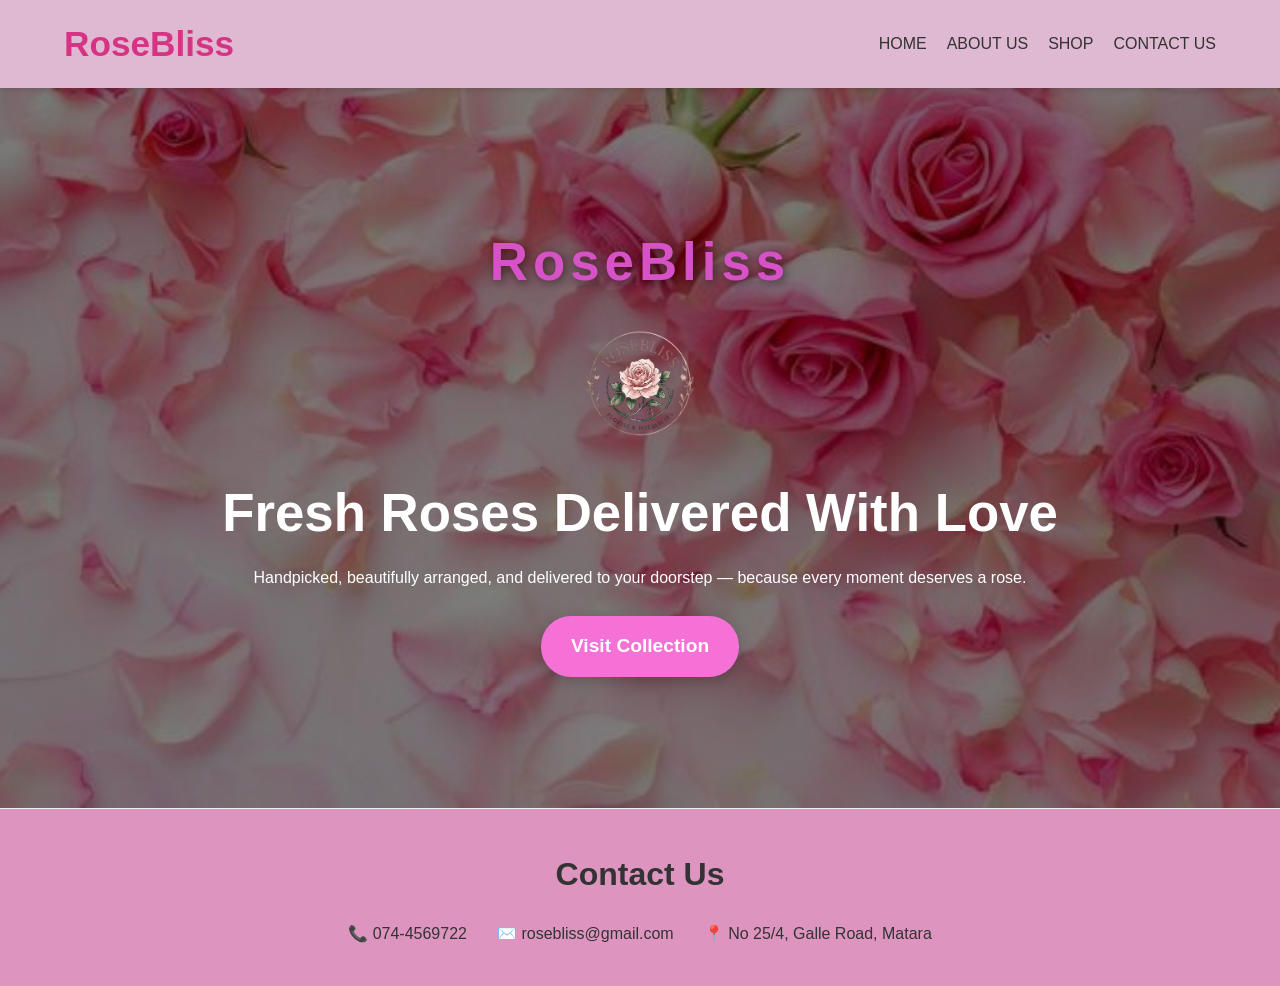
<file: index.html>
<!DOCTYPE html>
<html lang="en">
<head>
    <meta charset="UTF-8">
    <meta name="viewport" content="width=device-width, initial-scale=1.0">
    <title>RoseBliss | Fresh Roses</title>
    <link rel="stylesheet" href="style.css">
    <style>
    .hero {
        
        background: linear-gradient(rgba(0,0,0,0.5), rgba(0,0,0,0.5)), 
                    url('images/new bg photo.jpeg') center/cover no-repeat;
        height: 80vh;
        width:100%;
        display: flex;
        flex-direction: column;
        justify-content: center;
        align-items: center;
        text-align: center;
        color: white;
    }
</style>
</head>
<body>
    <nav>
        <div class="logo">RoseBliss</div>
        <ul>
            <li><a href="index.html">HOME</a></li>
            <li><a href="about.html">ABOUT US</a></li>
            <li><a href="shop.html">SHOP</a></li>
            <li><a href="contact.html">CONTACT US</a></li>
        </ul>
    </nav>

    <header class="hero">
        <h1 class="hero-title">RoseBliss</h1>
        <img src="images/23dc8ced-e921-43e4-b72e-43ff710d6faf_removalai_preview.png" class="hero-logo">
        
        <h1>Fresh Roses Delivered With Love</h1>
        <p>Handpicked, beautifully arranged, and delivered to your doorstep — because every moment deserves a rose.</p>
        <a href="shop.html" class="btn-collection">Visit Collection</a>
    </header>

    <footer>
        <h1>Contact Us</h1>
        <div class="footer-info">
            <p>📞 074-4569722</p>
            <p>✉️ rosebliss@gmail.com</p>
            <p>📍 No 25/4, Galle Road, Matara</p>
        </div>
    </footer>
</body>
</html>
</file>
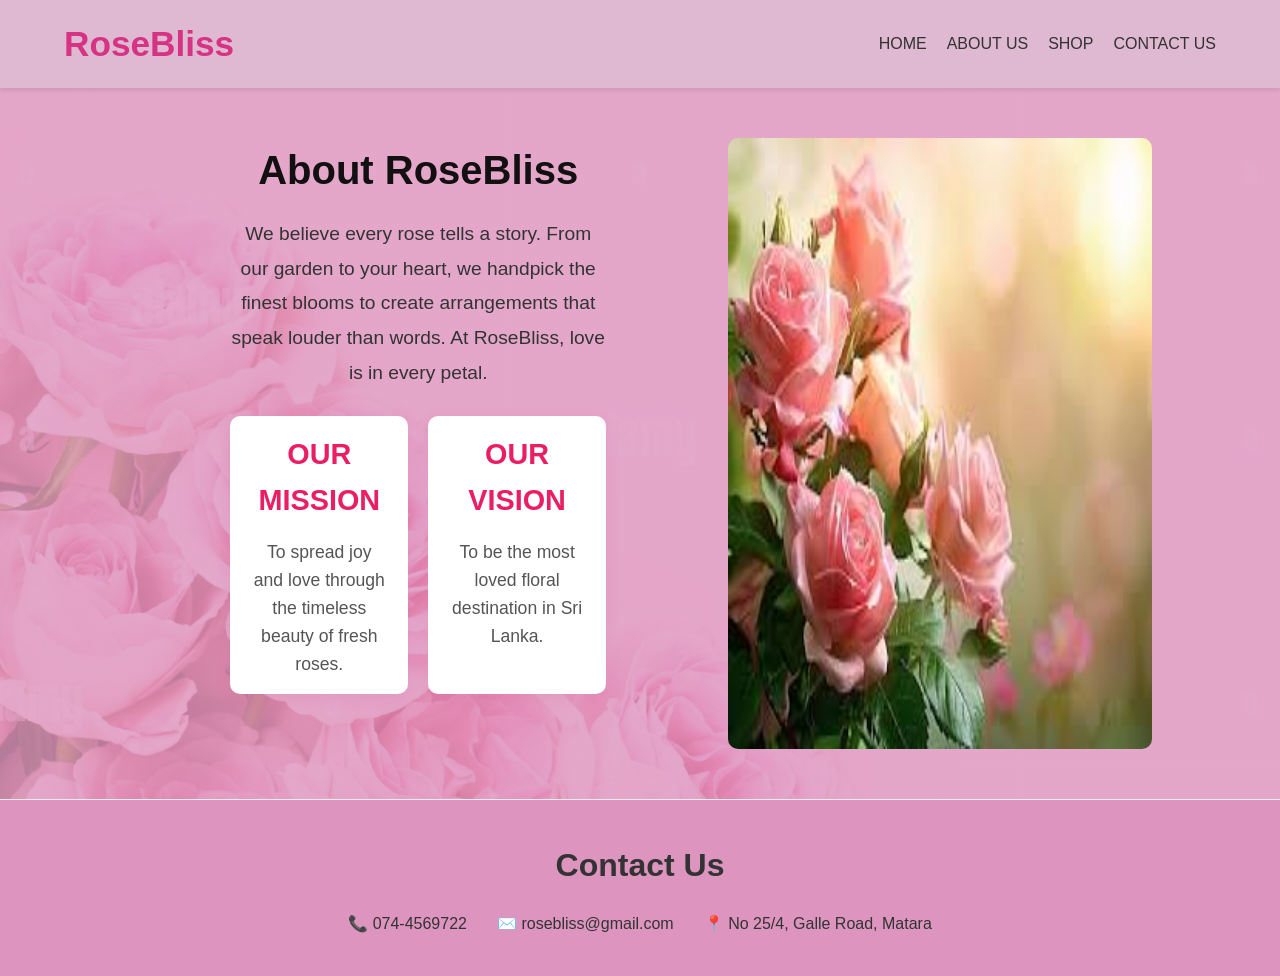
<file: about.html>
<!DOCTYPE html>
<html lang="en">
<head>
    <meta charset="UTF-8">
    <meta name="viewport" content="width=device-width, initial-scale=1.0">
    <title>About Us | RoseBliss</title>
    <link rel="stylesheet" href="style.css">
</head>
<body>
    <nav>
        <div class="logo">RoseBliss</div>
        <ul>
            <li><a href="index.html">HOME</a></li>
            <li><a href="about.html">ABOUT US</a></li>
            <li><a href="shop.html">SHOP</a></li>
            <li><a href="contact.html">CONTACT US</a></li>
        </ul>
    </nav>
<body class="about-page-body">
    

    <div class="container grid-2">
        <div class="about-header-section">
            <h1 class="main-topic">About RoseBliss</h1>

            <p class="sub-topic">We believe every rose tells a story. From our garden to your heart, we handpick the finest blooms to create arrangements that speak louder than words. At RoseBliss, love is in every petal.</p>
            <br>
            <div class="grid-2">
                <div class="box">
                    <h4>Our Mission</h4>
                    <p>To spread joy and love through the timeless beauty of fresh roses.</p>
                </div>
                <div class="box">
                    <h4>Our Vision</h4>
                    <p>To be the most loved floral destination in Sri Lanka.</p>
                </div>
            </div>
        </div>
        <img src="images/about us.jfif" alt="About RoseBliss" style="width:100%; border-radius: 10px;">
    </div>
    <footer>
        <h1>Contact Us</h1>
        <div class="footer-info">
            <p>📞 074-4569722</p>
            <p>✉️ rosebliss@gmail.com</p>
            <p>📍 No 25/4, Galle Road, Matara</p>
        </div>
    </footer>
</body>
</html>

    </body>
</html>
</file>
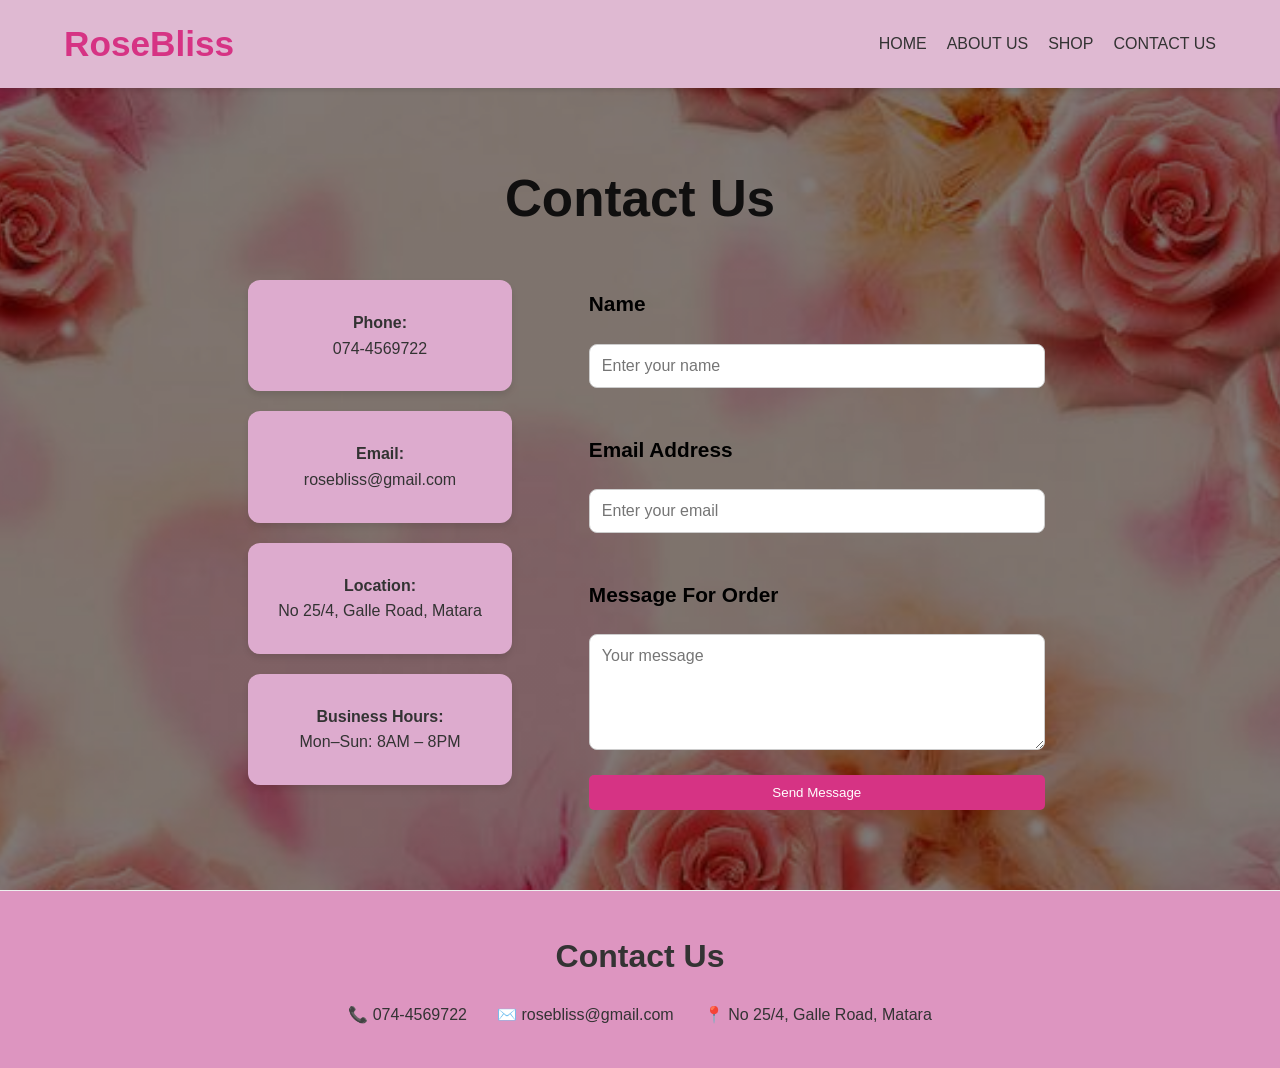
<file: contact.html>
<!DOCTYPE html>
<html lang="en">
<head>
    <meta charset="UTF-8">
    <meta name="viewport" content="width=device-width, initial-scale=1.0">
    <title>About Us | RoseBliss</title>
    <link rel="stylesheet" href="style.css">
    
   
    
    
</head>
<body class="contact-page-body">

    <nav>
        <div class="logo">RoseBliss</div>
        <ul>
            <li><a href="index.html">HOME</a></li>
            <li><a href="about.html">ABOUT US</a></li>
            <li><a href="shop.html">SHOP</a></li>
            <li><a href="contact.html">CONTACT US</a></li>
        </ul>
    </nav>





 
<div class="container">

    
    <h1 class="contact-title">Contact Us</h1>
    
    <div class="grid-2">
        <div class="contact-info">
            <div class="box" style="margin-bottom: 10px;">
                <strong>Phone:</strong><br>074-4569722
            </div>
            <div class="box" style="margin-bottom: 10px;">
                <strong>Email:</strong><br>rosebliss@gmail.com
            </div>
            <div class="box" style="margin-bottom: 10px;">
                <strong>Location:</strong><br>No 25/4, Galle Road, Matara
            </div>
            <div class="box">
                <strong>Business Hours:</strong><br>Mon–Sun: 8AM – 8PM 
            </div>
        </div>
        <div class="form-container">
            <form>
                <label>Name</label>
                <input type="text" placeholder="Enter your name">
                <label>Email Address</label>
                <input type="email" placeholder="Enter your email">
                <label>Message For Order</label>
                <textarea rows="5" placeholder="Your message"></textarea>
                <button type="submit">Send Message</button>
            </form>
        </div>
    </div>
</div>
<footer>
        <h1>Contact Us</h1>
        <div class="footer-info">
            <p>📞 074-4569722</p>
            <p>✉️ rosebliss@gmail.com</p>
            <p>📍 No 25/4, Galle Road, Matara</p>
        </div>
    </footer>
</body>
</html>
</file>
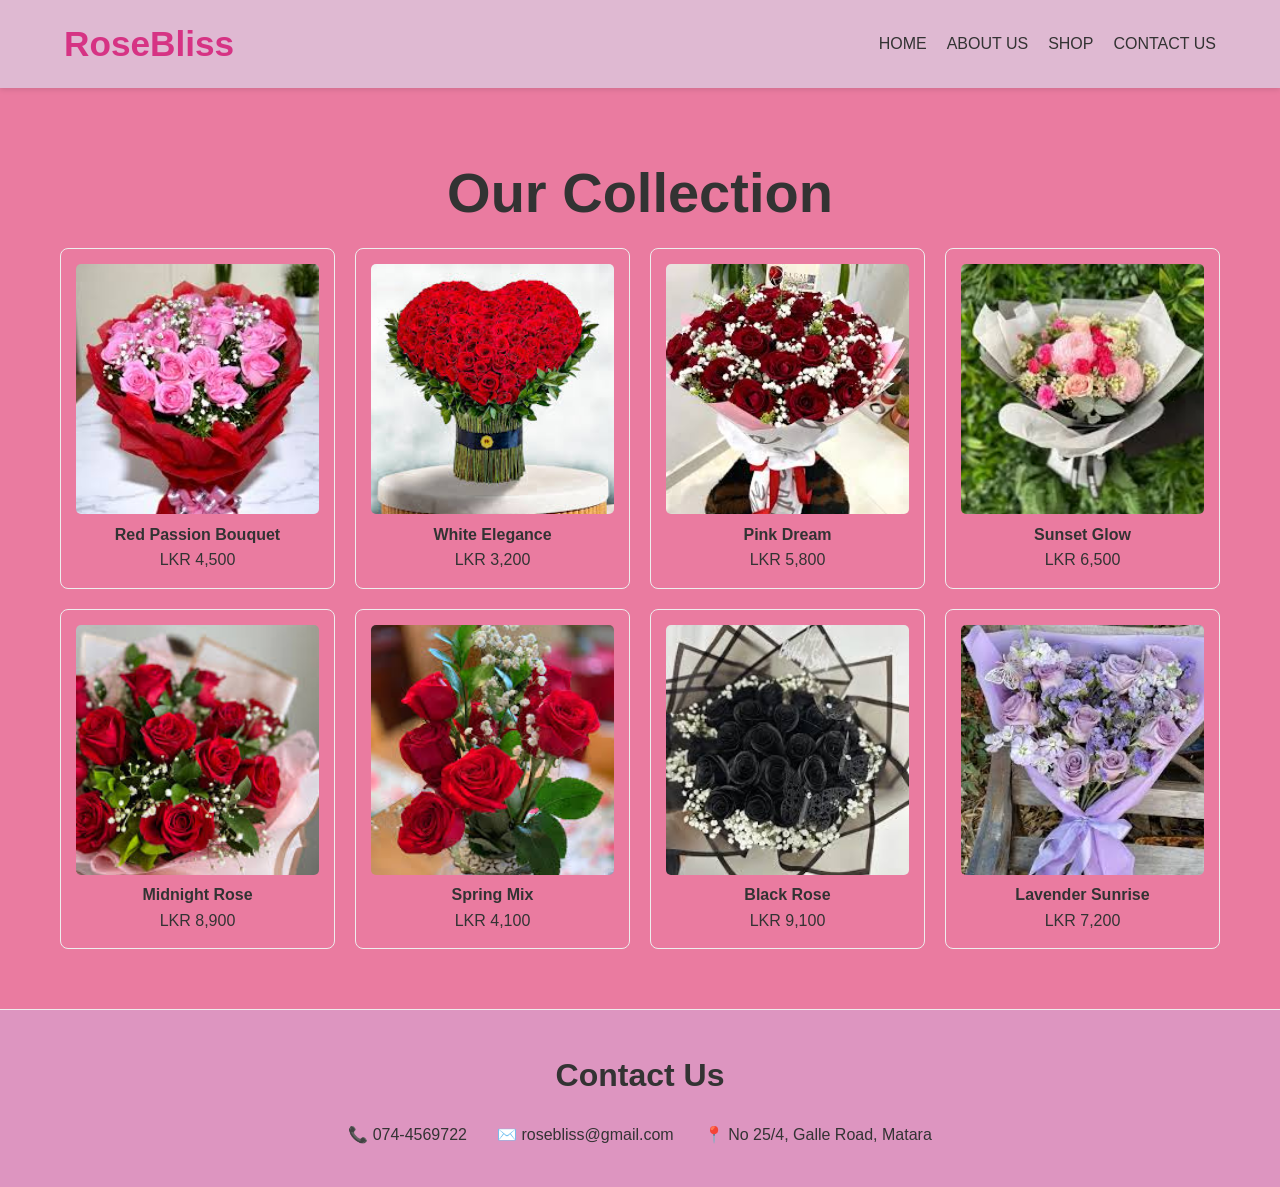
<file: shop.html>
<!DOCTYPE html>
<html lang="en">
<head>
    <meta charset="UTF-8">
    <meta name="viewport" content="width=device-width, initial-scale=1.0">
    <title>About Us | RoseBliss</title>
    <link rel="stylesheet" href="style.css">
</head>
<body class="shop-page-body">
    <nav>
        <div class="logo">RoseBliss</div>
        <ul>
            <li><a href="index.html">HOME</a></li>
            <li><a href="about.html">ABOUT US</a></li>
            <li><a href="shop.html">SHOP</a></li>
            <li><a href="contact.html">CONTACT US</a></li>
        </ul>
    </nav>

<body class="shop-page-body">
    <div class="shop-container">



    <h1 style="text-align: center; margin-bottom: 10px; colour:#000000;font-size: 3.5rem;">Our Collection</h1>
    <div class="grid-3">
        <div class="product-card">
            <img src="images/product 1.jfif" alt="Rose">
            <h4>Red Passion Bouquet</h4>
            <p>LKR 4,500</p>
        </div>
        <div class="product-card">
            <img src="images/product 2.jfif" alt="Rose">
            <h4>White Elegance</h4>
            <p>LKR 3,200</p>
        </div>
        <div class="product-card">
            <img src="images/product 3.jfif" alt="Rose">
            <h4>Pink Dream</h4>
            <p>LKR 5,800</p>
        </div>
        <div class="product-card">
            <img src="images/product 4.jfif" alt="Rose">
            <h4>Sunset Glow</h4>
            <p>LKR 6,500</p>
        </div>
        <div class="product-card">
            <img src="images/product 5.jfif" alt="Rose">
            <h4>Midnight Rose</h4>
            <p>LKR 8,900</p>
        </div>
        <div class="product-card">
            <img src="images/product 6.jfif" alt="Rose">
            <h4>Spring Mix</h4>
            <p>LKR 4,100</p>
        </div>
        <div class="product-card">
            <img src="images/08 pro.jfif" alt="Rose">
            <h4>Black Rose</h4>
            <p>LKR 9,100</p>
        </div>
        <div class="product-card">
            <img src="images/7pro.jfif" alt="Rose">
            <h4>Lavender Sunrise</h4>
            <p>LKR 7,200</p>
        </div>
    </div>
</div>
<footer>
        <h1>Contact Us</h1>
        <div class="footer-info">
            <p>📞 074-4569722</p>
            <p>✉️ rosebliss@gmail.com</p>
            <p>📍 No 25/4, Galle Road, Matara</p>
        </div>
    </footer>
</body>

</html>
</file>
<file: style.css>
/* General Styles */
* {
    margin: 0;
    padding: 0;
    box-sizing: border-box;
    font-family: 'arial', Tahoma, Geneva, Verdana, sans-serif;
}

body { line-height: 1.6; color: #333;
         margin: 0; padding: 0;}
 

/* Navigation */
nav {
    display: flex;
    justify-content: space-between;
    align-items: center;
    padding: 1rem 5%;
    background: #dfb9d2;
    box-shadow: 0 2px 5px rgba(0,0,0,0.1);
    position: sticky;
    top: 0;
    z-index: 1000;
}

.logo { font-size: 2.2rem; font-weight: bold; color: #d63384; }

nav ul { display: flex; list-style: none; }

nav ul li { margin-left: 20px; }

nav ul li a { text-decoration: none; color: #333; font-weight: 500; transition: 0.3s; }

nav ul li a:hover { color: #e973db; }

/* Hero Section */
.hero {
    max-height: 100vh;
    width:100%;
    background: linear-gradient(rgba(0,0,0,0.5), rgba(0,0,0,0.5)), url('images/new bg photo.jpeg');
    display: flex;
    background-size: cover;
    background-repeat: no-repeat;
    background-position: center;
    flex-direction: column;
    justify-content: center;
    align-items: center;
    text-align: center;
    color: rgb(197, 104, 151);
    padding: 0 20px;
}

.hero h1 { font-size: 3.3rem; margin-bottom: 10px; }

/* Footer */
footer {
    background: #dd95c0;
    padding: 40px 5%;
    margin-top: 0px;
    border-top: 1px solid #eee;

    text-align: center;
}

.footer-info { display: flex; justify-content: center; gap: 30px; flex-wrap: wrap; margin-top: 20px; }

/* Grid Layouts */
.container { padding: 50px 10%; }

.grid-2 { display: grid; grid-template-columns: 1fr 1fr; gap: 40px; align-items: center; }

.grid-3 { display: grid; grid-template-columns: repeat(auto-fit, minmax(250px, 1fr)); gap: 20px; }

/* Cards & Boxes */
.box { padding: 20px; border: 1px solid #eee; border-radius: 8px; background: #fff5f8; }

.product-card { border: 1px solid #eee; text-align: center; padding: 15px; border-radius: 8px; }

.product-card img { width: 100%; height: 250px; object-fit: cover; border-radius: 5px; }

/* Contact Form */
form { display: flex; flex-direction: column; gap: 15px; }

input, textarea { padding: 10px; border: 1px solid #ccc; border-radius: 5px; }

button { background: #d63384; color: white; border: none; padding: 10px; cursor: pointer; border-radius: 5px; }

/* Responsive */
@media (max-width: 768px) {
    .grid-2 { grid-template-columns: 1fr; }
    nav { flex-direction: column; }
    nav ul { margin-top: 15px; }
}
.hero-logo{
    width: 250px;
    margin-bottom: 20px;
    height:auto;
    border-radius: 50%;
}

.about-header-section {
    text-align: center; 
    margin-bottom: 40px;
    padding: 0 10%;

}

.main-topic {
    font-size: 2.5rem;
    color: #121010; 
    margin-bottom: 15px;
    
}

.sub-topic {
    font-size: 1.2rem;
    color: #333;
    line-height: 1.8;
    max-width: 800px;
    margin: 0 auto; 
}
/* About Page Background */
.about-page-body {
    background: linear-gradient(rgba(221, 149, 192, 0.8), rgba(221, 149, 192, 0.8)), url('images/collection bg (2).jpg') center/cover no-repeat; /* Soft Rose-Petal Pink background */
}

/* Mission & Vision Boxes */
.box {
    padding: 15px 20px;
    border: none;
    border-radius: 10px;
    background: #ffffff; 
    box-shadow: 0 5px 15px rgba(214, 51, 132, 0.1); 
    text-align: center;
    transition: 0.3s;
    margin-bottom: 15px;
}

.box:hover {
    transform: translateY(-5px);
}


.box h4 {
    color: #e91e63; 
    font-size: 1.8rem;
    margin-bottom: 15px;
    text-transform: uppercase;
}

/* Mission & Vision Paragraphs */
.box p {
    color: #555;
    font-size: 1.1rem;
    line-height: 1.6;
}
/* Container for the entire Contact section */
.contact-container {
    max-width: 850px;
    margin: 0px auto; 
    padding: 20px;
    display: flex;
    gap: 30px; 
    justify-content: center;
    align-items: flex-start;
}

/* Aligning the left side info boxes */
.contact-info {
    flex: 0 0 55;
    display: flex;
    flex-direction: column;
    gap: 10px;
    text-align: center; 
    font-size: 1rem;
    padding: 35px 35px;
              
}

.contact-info .box {
    background: #ddabce;
    padding: 30px 30px;
    margin-bottom: 20px;
    border-radius: 12px;
    width: 100%;            
    box-shadow: 0 4px 6px rgba(0,0,0,0.1);
    font-size: 1rem;;
}
            

/* Aligning the right side form */
.contact-form {
    flex: 0 0 45;
    background: white;
    padding: 30px;
    border-radius: 15px;
    box-shadow: 0 5px 15px rgba(0,0,0,0.05);
}

/* Centering the "Contact Us" Main Heading */
.contact-title {
    text-align: center;
    margin-top: 20px;
    margin-bottom: 5px;
    font-size: 3.2rem;
    color: #100f0f;
    text-align: center;
    width: 100%;
    display: block;
}
/* Specific background for the Contact Page */
.contact-page-body {
    background:linear-gradient(rgba(0,0,0,0.5), rgba(0,0,0,0.5)), url('images/contct.jpg') center/cover no-repeat; /* Light Pink background for the contact page */
}
.contact-wrapper {
    display: flex;
    flex-direction: column;
    align-items: center; 
    padding:20px 20px;
    min-height:auto;
}

.contact-container {
    display: flex;
    gap: 30px;
    max-width: 850px;
    
    justify-content: center; 
    margin:  0 auto;
    margin-top: 10px;
    align-items: flex-start;
}

.form-container {
    flex: 1.2; 
    padding: 22px;
    max-width: 500px;

}


.form-container label {
    font-size: 1.3rem;  
    font-weight: bold;    
    color: #000;          
    display: block;       
    margin-top: 20px;     
    margin-bottom: 8px;   
}
.form-container input, 
.form-container textarea {
    width: 100%;
    padding: 12px;
    font-size: 1rem;
    border: 1px solid #ccc;
    border-radius: 8px; 
    margin-bottom: 10px;
}
.hero-title {
    font-size: 4rem;        
    font-weight: 900;      
    color: #d852c7;          
    
    letter-spacing: 5px;     
    margin-bottom: 10px;     
    text-shadow: 2px 2px 10px rgba(0,0,0,0.5); 
}


.shop-page-body {
    background-color: #ea7ba0; 
    margin: 0;
    padding: 0;
}


.shop-container {
    padding: 60px 20px;
    max-width: 1200px;
    margin: 0 auto;
}
.btn-collection {
    display: inline-block;
    margin-top: 25px;
    padding: 15px 30px;
    background-color: #f571d6; 
    color: white;
    text-decoration: none;
    font-size: 1.2rem;
    font-weight: bold;
    border-radius: 30px; 
    transition: 0.3s ease;
    box-shadow: 0 4px 15px rgba(0,0,0,0.2);
}

.btn-collection:hover {
    background-color: #d63384; 
    transform: translateY(-3px); 
    box-shadow: 0 6px 20px rgba(0,0,0,0.3);
}

.grid-2 {
    display: flex;
    justify-content: center;
    gap: 20px;
    align-items: stretch; /* Makes them the same height */
    width: 100%;
}

.grid-2 .box {
    flex: 1;              
    max-width: 450px;     
    text-align: center;
}
/* MOBILE PHONE FIX */
@media (max-width: 768px) {
    /* 1. Fix the giant text */
    .contact-info .box {
        width: 90% !important; 
        margin: 10px auto;
        padding: 15px;
    }

    .contact-info .box font-size, 
    .contact-info .box p, 
    .contact-info .box strong {
        font-size: 1rem !important; 
    }

    /* 2. Stack the About page boxes vertically */
    .grid-2 {
        flex-direction: column;
        align-items: center;
    }

    .grid-2 .box {
        width: 90%;
        margin-bottom: 20px;
    }

    /* 3. Fix the giant Hero text on the Home page */
    .hero h1 {
        font-size: 2rem !important; 
    }

}
</file>
